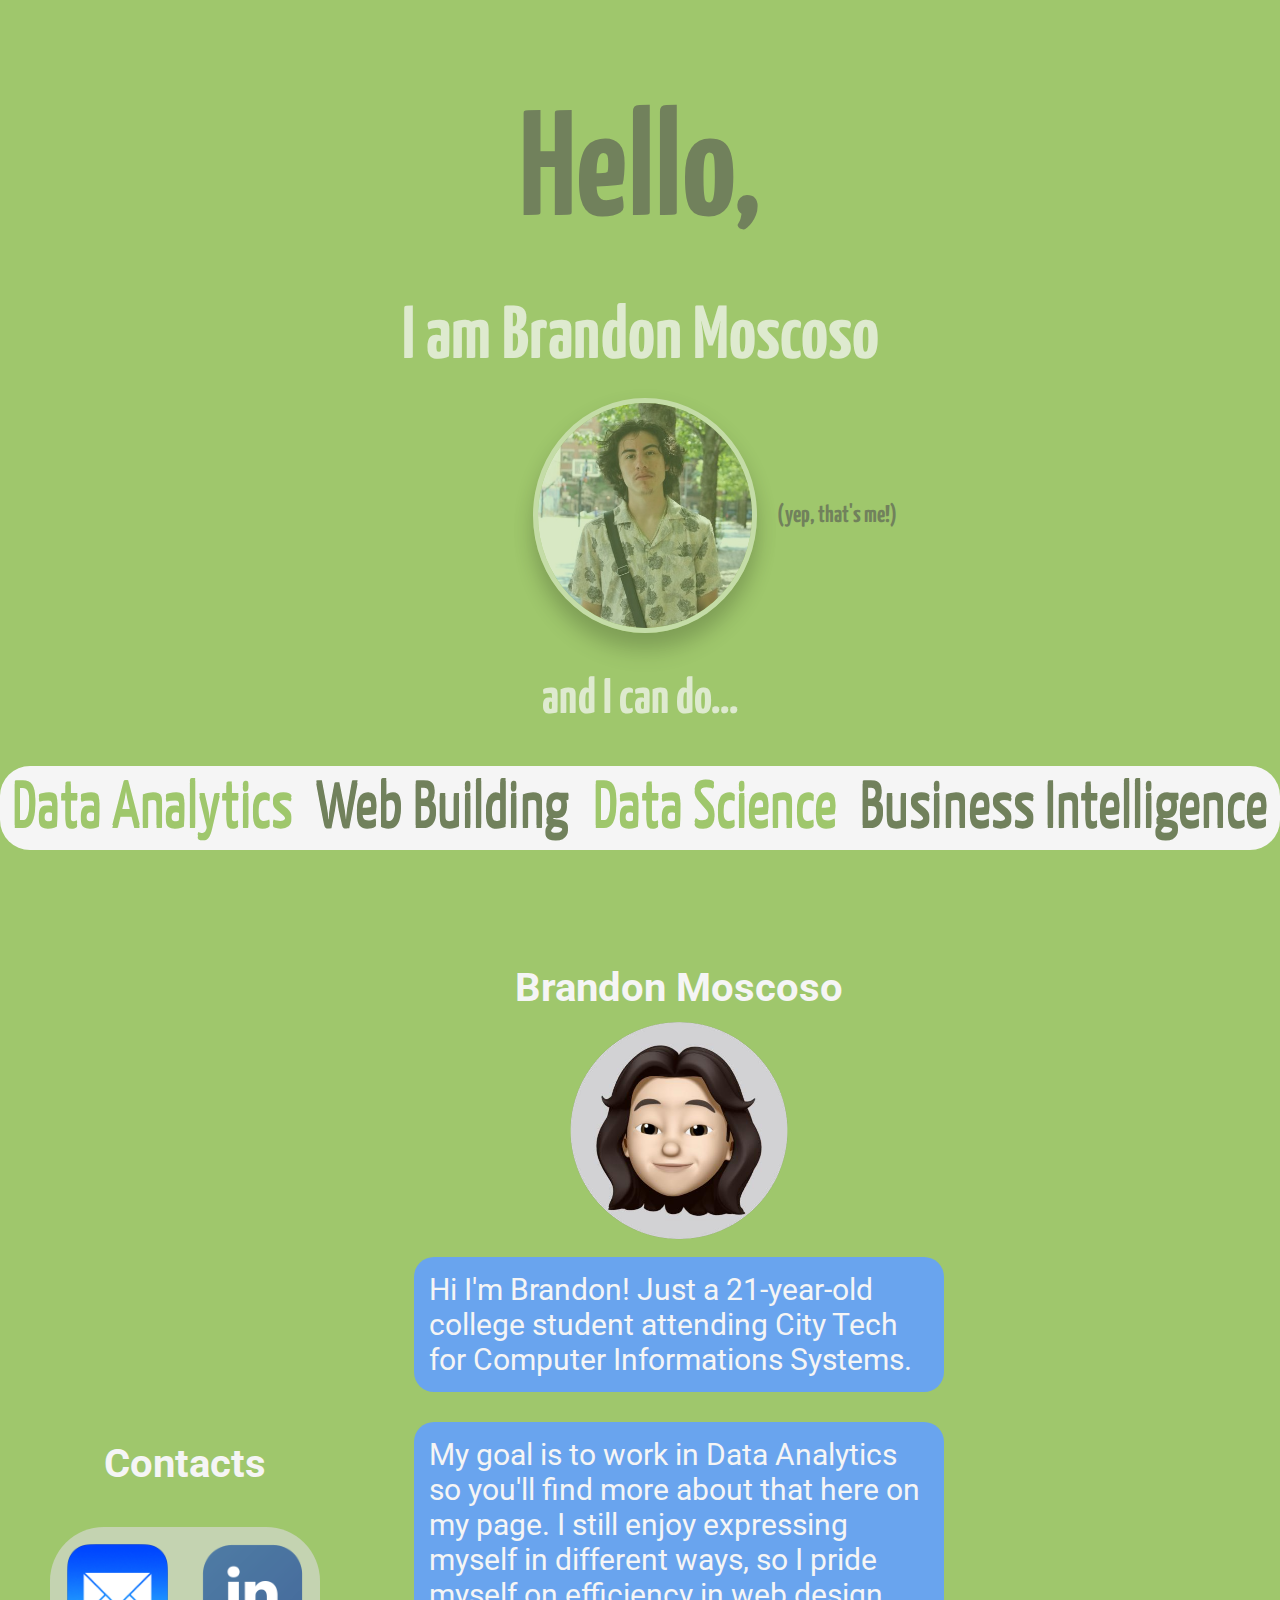
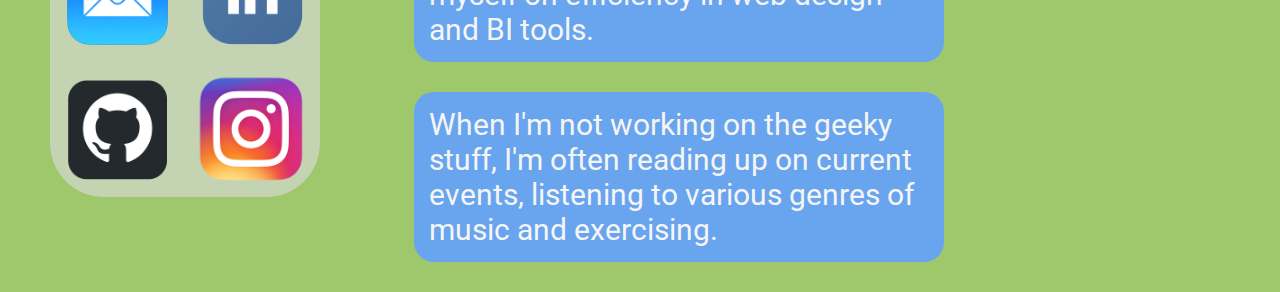
<file: index.html>
<!DOCTYPE html>
<html>

<head>
    <title>Home Page</title>
    <link rel="stylesheet" type="text/css" href="green.css">
    <link href='https://fonts.googleapis.com/css?family=Caveat' rel='stylesheet'>
    <link href='https://fonts.googleapis.com/css?family=Yanone Kaffeesatz' rel='stylesheet'>
    <link href='https://fonts.googleapis.com/css?family=Roboto' rel='stylesheet'>
</head>
<body>

    <div>
        <h1 id="hi">Hello,</h1>
    </div> 

    <h2 id="name">I am Brandon Moscoso</h2>
    
    <div class= "center">
        <img id= "brandon" src="image/brandon.jpg">
        <h2 id="yep"> (yep, that's me!)</h2>
    </div>

    <h2 id="feas">and I can do...</h2>
    <!--NAVIGATION BAR -->
    <ul class="ability">
        <li><a id="light" href="analytics.html">Data Analytics </a></li>
        <li><a id="dark"  href="wb.html">Web Building</a></li> 
        <li><a id="light" href="science.html">Data Science</a></li> 
        <li><a id="dark"  href="bi.html">Business Intelligence</a></li>
    </ul>

<div class="flex">
    <div class="column-contacts">
        <div class="empty1"></div>
        <p id=contact>Contacts</p>
        <div class="grid">
            <img src="image/email.png" id="apps">
            <img src="image/linkedin.png" id="apps">
            <img src="image/github.png" id="apps">
            <img src="image/insta.png" id="apps">  
        </div>
        
    </div>

    <div class="column">
        <h3 id="name2">Brandon Moscoso</h3>
        <img id= 'me' src="image/memoji.png">
        <p id="bio">Hi I'm Brandon! Just a 21-year-old college student attending City Tech for Computer Informations Systems.</p>
        <p id="bio">My goal is to work in Data Analytics so you'll find more about that here on my page. I still enjoy expressing myself in different ways, so I pride myself on efficiency in web design and BI tools.</p>
        <p id="bio">When I'm not working on the geeky stuff, I'm often reading up on current events, listening to various genres of music and exercising.</p>
    </div>
    <div class="empty">
        
    </div>
</div>
</body>

</html>
</file>
<file: green.css>
body{
	background-color: #9FC76C;
	margin: 0;
}

#hi{
	color: #71815C;
	font-family: Yanone Kaffeesatz;
	font-size: 150px;	
	display: flex;
	justify-content: center;
	align-self: center;
	height: 100px;
}

#name{
	color:#DEEACF;
	font-family: Yanone Kaffeesatz;
	font-size: 75px;
	display: flex;
	justify-content: center;
	align-self: center;
	height: 35px;
}

#brandon{
	max-height: 225px;
	max-width: 225px;
	border-radius: 50%;
	margin-left: 150px;
	box-shadow: 0 10px 20px 0 rgba(0, 0, 0, 0.2), 0 20px 20px 0 rgba(0, 0, 0, 0.19);
	border:5px solid #DEEACF;
	cursor: pointer; 
	opacity: 0.6;

	transition-timing-function: ease-in-out;
}
#brandon:hover{
	transition-duration: 0.5s;
	transition-delay: .4;
	opacity: 1;

}

#yep{
	color:#71815C;
	font-family: Yanone Kaffeesatz;
	padding-left: 20px;	
}

.center{
	display: flex;
	justify-content: center;
	align-items: center;
}

#feas{
	color:#DEEACF;
	font-family: Yanone Kaffeesatz;
	font-size: 50px;
	display: flex;
	justify-content: center;
	align-self: center;
	height: 50px;
}

.ability{
	width: 100%; 
  	height: 100%;
  	list-style-type: none;
  	margin: 0; padding: 10px 0 10px 0;
  	overflow: hidden;
 	background-color: whitesmoke; 
 	font-family: Yanone Kaffeesatz;
 	font-size: 4em;
 	text-shadow: 0 3px;
  	display: flex;
  	justify-content: space-around;
  	position: -webkit-sticky; /* Safari */ position: sticky;
	border-radius: 30px;
}

/* All of these also fall under .ability*/


#light{
	text-decoration: none;
	color:#9FC76C;
	padding: 10px;
}	

#dark{
	text-decoration: none;
	color:#71815C;
	padding: 10px;
}

#light:hover{
	background-color: #71815C;
	color: #DEEACF;
	border-radius: 30px;
	padding: 10px;
}

#dark:hover{
	background-color: #71815C;
	color: #DEEACF;
	border-radius: 30px;
	padding: 10px;
}


/* Ability end */


#bio{
	font-family: roboto;
	font-size: 30px;
	padding:15px;
	margin: 30px;
	margin-top: 10px;
	max-height: 300px;
	max-width: 500px;
	background-color: #69A4EE;
	color: whitesmoke;
	border-radius: 20px;
}



#me{

	padding: 0;
	/*Center Image*/
	display: block;
  	margin-left: auto;
  	margin-right: auto;
  	width: 40%;
}

#name2{
	margin-top: 50px;
	margin-bottom: 0;
	font-size: 2.5em;
	color: whitesmoke;
	font-family: roboto;
	text-align: center;
}



/* Contact Information */

#contact{
	text-align: center;
	font-family: roboto;
	font-weight: bold;
	color: whitesmoke;
	font-size: 40px;
}


.grid{
	display: grid;
	grid-template-columns: auto auto;
	grid-gap: 0px;
	border-radius: 20%;
	background-color: #c4d3b1;
	/*	margin: 20%;
		width: 50%;
	*/
}

#apps{
	padding: 10px;
	max-height: 115px;
	max-width: 115px; 
	display: block;
  	margin-left: auto;
  	margin-right: auto;
}


/* Contact Information end */

.flex{
	padding-top: 5%;
	display: flex;
	justify-content: center;
}

.column-contacts{
	flex-wrap: wrap;
	justify-content: center;
	align-content: center;
	padding-right: 5%;
}
.column{
	flex-wrap: wrap;
	justify-content: center;
	align-content: center;
}

.empty{
	width: 20%;
	padding: 0;
}
.empty1{
	height: 40%;
	width: 1px;
}
</file>
